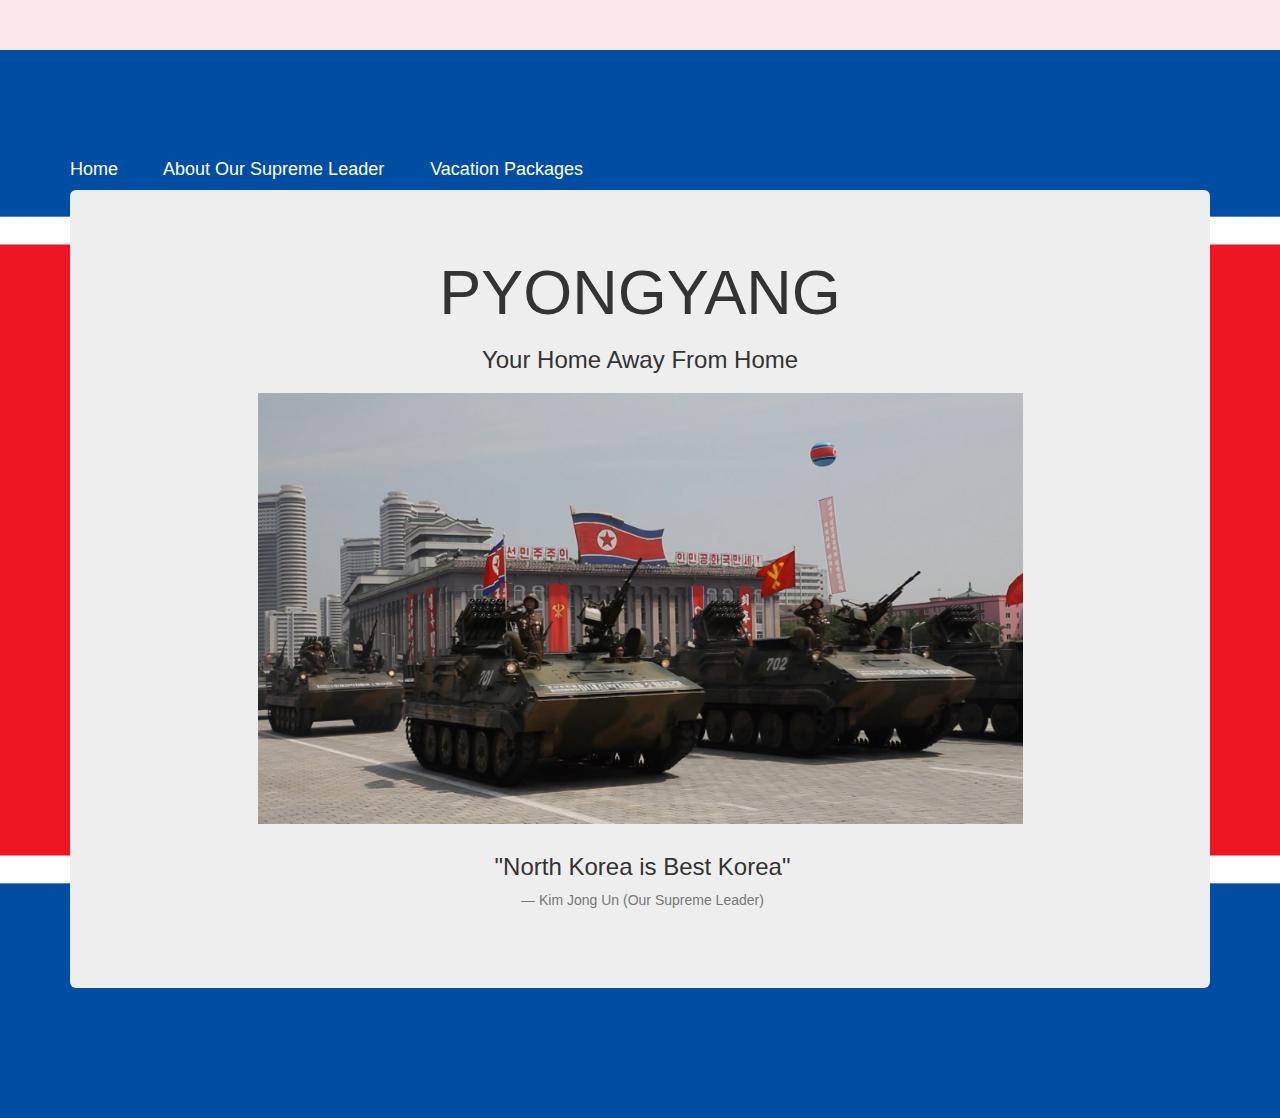
<file: index.html>
<!DOCTYPE html>
<html>
  <head>
    <title>COME TO PYONGYANG</title>
    <link href="css/bootstrap.css" rel="stylesheet" type="text/css">
    <link href="css/style.css" rel="stylesheet" type="text/css">
  </head>
  <body>
  <div class="bg">
  <div class="container">
      <h4>
      <a href="index.html">Home</a> &emsp;&emsp;
      <a href="supremeleader.html">About Our Supreme Leader</a> &emsp;&emsp;
      <a href="placestogo.html">Vacation Packages</a> &emsp;&emsp;
      </h4>
    <div class="jumbotron">
    <center><h1>PYONGYANG</h1>
    <h3>Your Home Away From Home</h3></center>
    <h1></h1>

    <div class="text-center">
    <img src="img/pyongyang_1.jpg" class="img-fluid" alt="pyongyang" style="width:75%;height:75%">
    <blockquote>
      <h3>"North Korea is Best Korea"</h3>
      <footer>Kim Jong Un (Our Supreme Leader)</footer>
    </blockquote>
  </div>
  </div>
  </div>
  </div>
  </body>
</html>
</file>
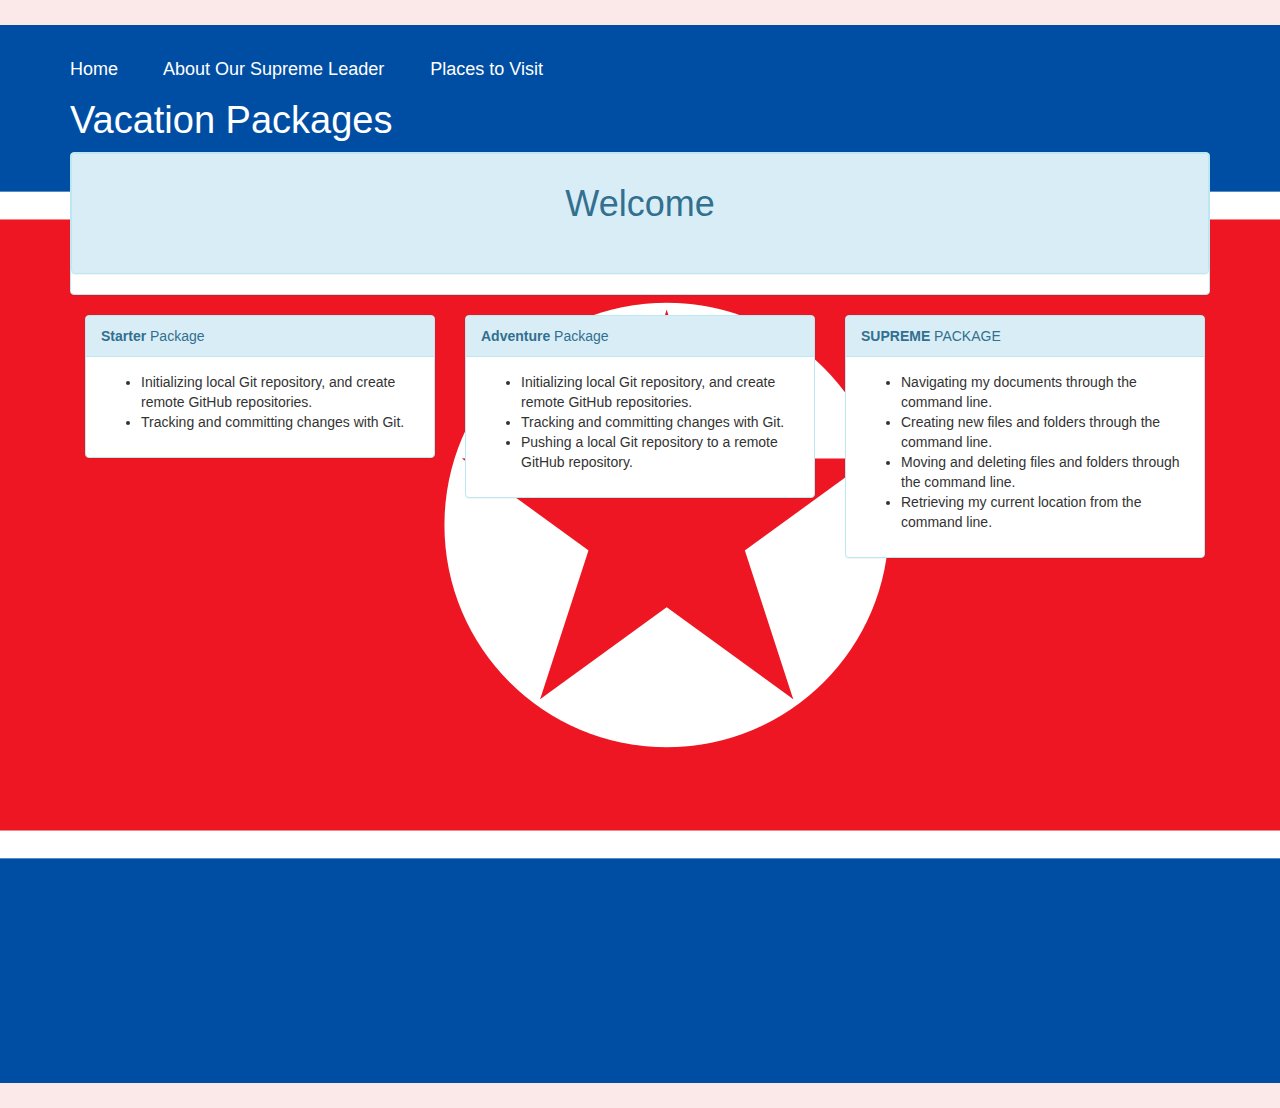
<file: placestogo.html>
<!DOCTYPE html>
<html>
  <head>
    <title>Pyongyang</title>
    <link href="css/bootstrap.css" rel="stylesheet" type="text/css">
    <link href="css/style.css" rel="stylesheet" type="text/css">
  </head>
  <body>
    <div class="bg_1">
      <div class="container">
      <h4>
        <a href="index.html">Home</a> &emsp;&emsp;
        <a href="supremeleader.html">About Our Supreme Leader</a> &emsp;&emsp;
        <a href="placestogo.html">Places to Visit</a> &emsp;&emsp;
      </h4>
      <h1 class="heading_vacation">Vacation Packages</h1>
      <div class="panel panel-info">
        <div class="panel panel-heading">
          <center><h1>Welcome</h1></center>
          <div class="panel-body">
          </div>
        </div>
      </div>
       <div class="col-md-4">
         <div class="panel panel-info">
           <div class="panel-heading"
             <h2 class="panel-title"><strong>Starter</strong> Package</h2>
           </div>
           <div class="panel-body">
             <ul>
               <li>Initializing local Git repository, and create remote GitHub repositories.</li>
               <li>Tracking and committing changes with Git.</li>
             </ul>
           </div>
         </div>
       </div>

       <div class="col-md-4">
         <div class="panel panel-info">
           <div class="panel-heading"
             <h2 class="panel-title"><strong>Adventure</strong> Package</h2>
           </div>
           <div class="panel-body">
             <ul>
               <li>Initializing local Git repository, and create remote GitHub repositories.</li>
               <li>Tracking and committing changes with Git.</li>
               <li>Pushing a local Git repository to a remote GitHub repository.</li>
             </ul>
           </div>
         </div>
       </div>

         <div class="row">
            <div class="col-md-4">
              <div class="panel panel-info">

                <div class="panel-heading"><strong>SUPREME</strong> PACKAGE</div>

                <div class="panel-body">
                <ul>
                  <li>Navigating my documents through the command line.</li>
                  <li>Creating new files and folders through the command line.</li>
                  <li>Moving and deleting files and folders through the command line.</li>
                  <li>Retrieving my current location from the command line.</li>
                </ul>
              </div>
            </div>
            </div>
          </div>
        <center>  <iframe src="https://www.google.com/maps/embed?pb=!4v1515108263406!6m8!1m7!1sCAoSLEFGMVFpcE1DRXlfN3FnOWdDbFc3MUV3b3Z0c0NJa3NwRmlWOUFQOTZqVTVH!2m2!1d39.0230615!2d125.7507187!3f324.4059045401629!4f1.2154176710479447!5f0.7820865974627469" width="960" height="450" frameborder="0" style="border:0" allowfullscreen></iframe></center>
      </div>
    </div>
  </body>
</html>
</file>
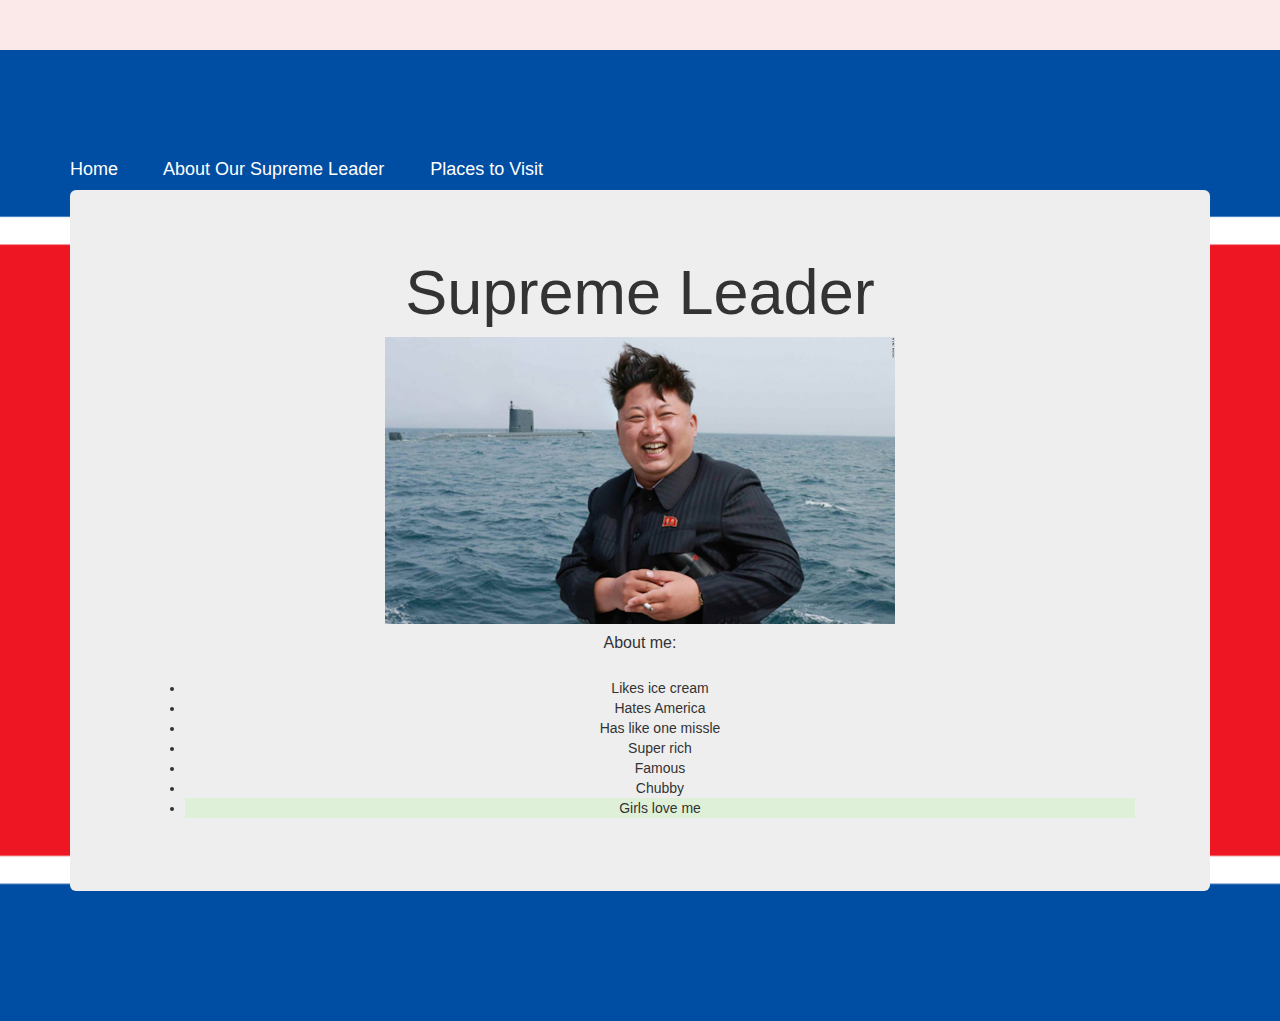
<file: supremeleader.html>
<!DOCTYPE html>
<html>
  <head>
    <title>My First Week at Epicodus</title>
    <link href="css/bootstrap.css" rel="stylesheet" type="text/css">
    <link href="css/style.css" rel="stylesheet" type="text/css">
  </head>
  <body>
    <div class="bg">
    <div class="container">
      <h4>
      <a href="index.html">Home</a> &emsp;&emsp;
      <a href="supremeleader.html">About Our Supreme Leader</a> &emsp;&emsp;
      <a href="placestogo.html">Places to Visit</a> &emsp;&emsp;
      </h4>
      <div class="text-center">
      <div class="jumbotron">
      <h1>Supreme Leader</h1>
      <img src="img/supremeleader_1.png" class="img-fluid" alt="supremeleader" style="width:50%;height50%;">
  <div class="panel-heading">
    <h2 class="panel-title">About me:</h2>
  </div>
  <div class="panel-body">
    <ul>
      <li>Likes ice cream</li>
      <li>Hates America</li>
      <li>Has like one missle</li>
      <li>Super rich</li>
      <li>Famous</li>
      <li>Chubby</li>
      <li class="bg-success">Girls love me</li>
    </ul>
  </div>
</div>
  </div>
</div>
  </body>
</html>
</file>
<file: css/style.css>
body {
  background-color: #fbe9e9;
}
/* unvisited link */
a:link {
    color: white;
}

/* visited link */
a:visited {
    color: #dddddd;
}

/* mouse over link */
a:hover {
    color: hotpink;
}

/* selected link */
a:active {
    color: yellow;
}
.well-body {
  font-size: 26px;

}

.bg{
  background-image: url(../img/nk_flag.png);
  margin-top: 50px;
  padding-top: 100px;
  padding-bottom: 100px;
}

.bg_1{
  background-image: url(../img/nk_flag.png);
  margin-top: 25px;
  margin-bottom: 25px;
  padding-top: 25px;
  padding-bottom: 50px;
}

.heading_vacation {
  font-size: 38px;
  color: white;
  font-style: normal;


}
</file>
